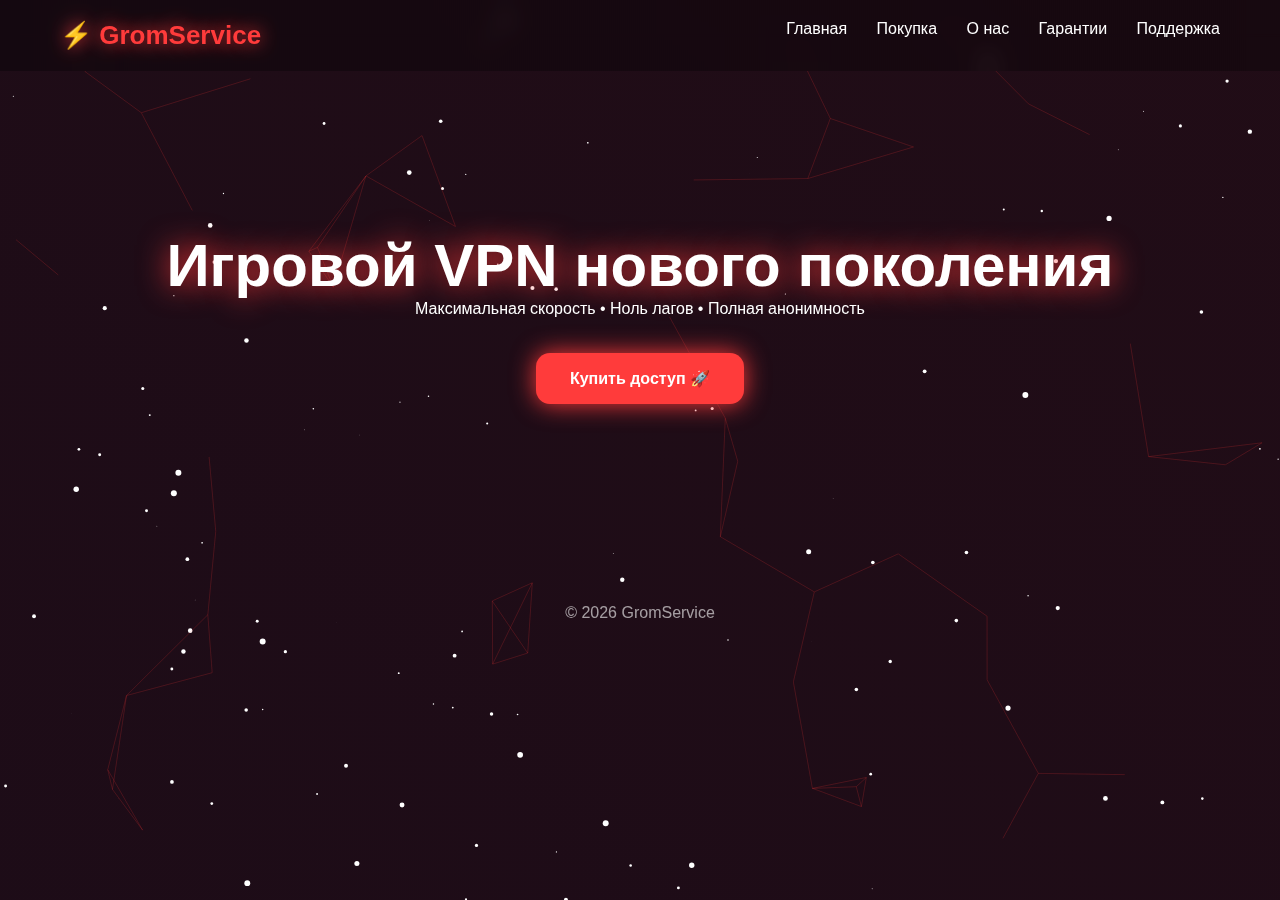
<file: index.html>
<!DOCTYPE html>
<html lang="ru">
<head>
    <meta charset="UTF-8">
    <title>GromService</title>
    <link rel="stylesheet" href="style.css">
</head>
<body>

<header>
    <div class="logo">⚡ GromService</div>
    <nav>
        <a href="index.html">Главная</a>
        <a href="buy.html">Покупка</a>
        <a href="about.html">О нас</a>
        <a href="guarantees.html">Гарантии</a>
        <a href="contacts.html">Поддержка</a>
    </nav>
</header>

<section class="hero">
    <h1>Игровой VPN нового поколения</h1>
    <p>Максимальная скорость • Ноль лагов • Полная анонимность</p>
    <a href="buy.html" class="btn">Купить доступ 🚀</a>
</section>

<footer>© 2026 GromService</footer>

<script src="app.js"></script>
</body>
</html>
</file>
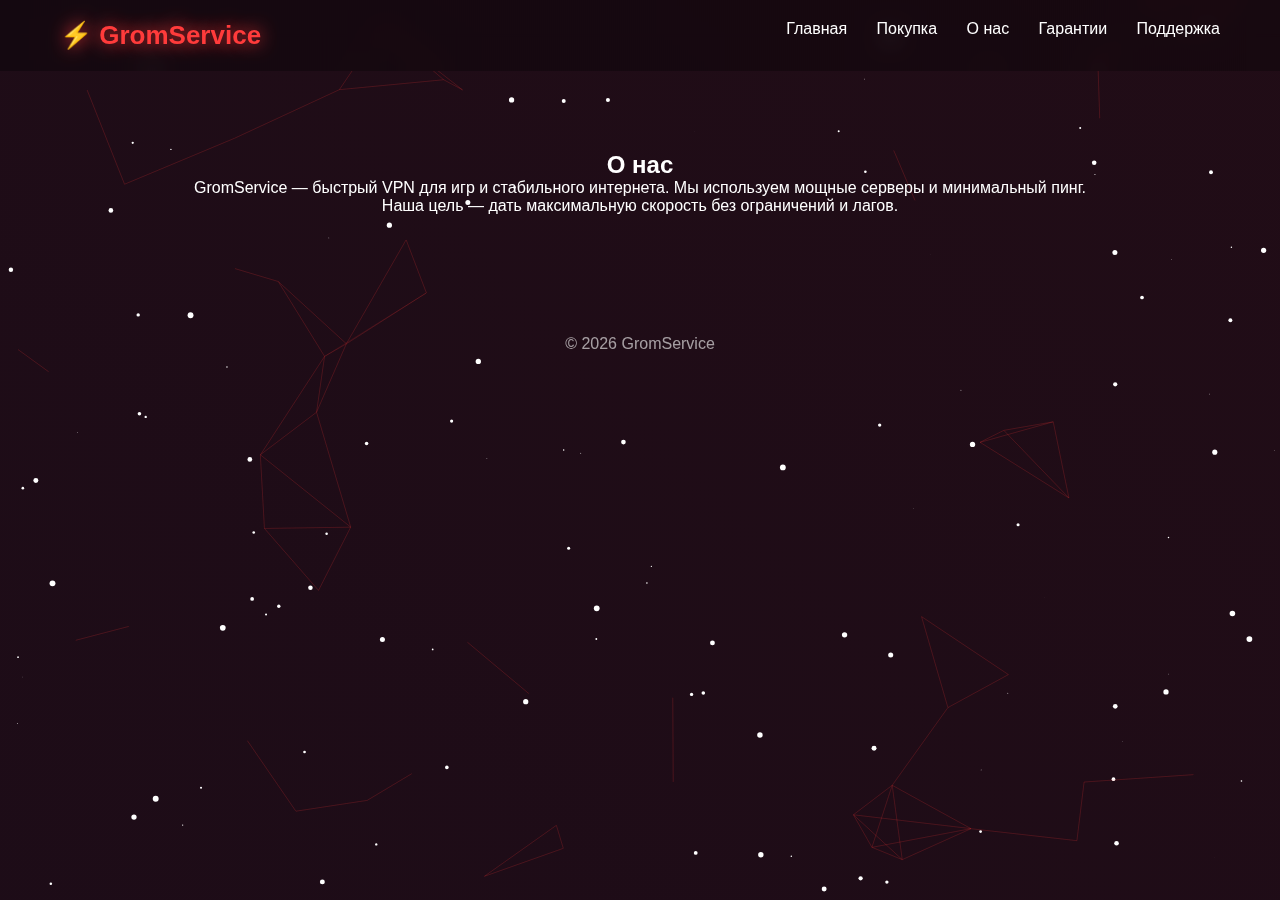
<file: about.html>
<!DOCTYPE html>
<html lang="ru">
<head>
<meta charset="UTF-8">
<title>О нас</title>
<link rel="stylesheet" href="style.css">
</head>
<body>

<header>
<div class="logo">⚡ GromService</div>
<nav>
<a href="index.html">Главная</a>
<a href="buy.html">Покупка</a>
<a href="about.html">О нас</a>
<a href="guarantees.html">Гарантии</a>
<a href="contacts.html">Поддержка</a>
</nav>
</header>

<section>
<h2>О нас</h2>
<p>
GromService — быстрый VPN для игр и стабильного интернета.
Мы используем мощные серверы и минимальный пинг.
</p>
<p>
Наша цель — дать максимальную скорость без ограничений и лагов.
</p>
</section>

<footer>© 2026 GromService</footer>
<script src="app.js"></script>
</body>
</html>
</file>
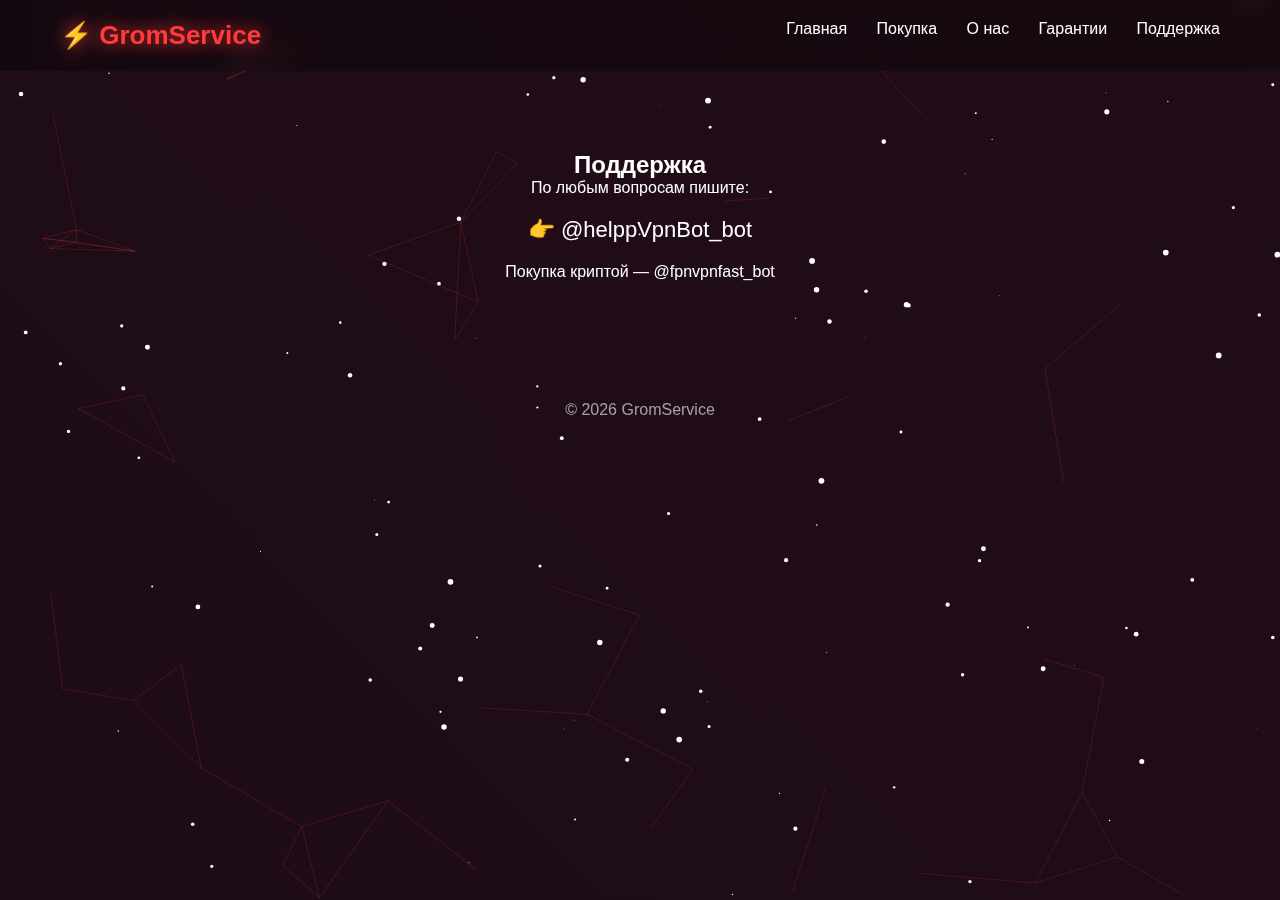
<file: contacts.html>
<!DOCTYPE html>
<html lang="ru">
<head>
<meta charset="UTF-8">
<title>Поддержка</title>
<link rel="stylesheet" href="style.css">
</head>
<body>

<header>
<div class="logo">⚡ GromService</div>
<nav>
<a href="index.html">Главная</a>
<a href="buy.html">Покупка</a>
<a href="about.html">О нас</a>
<a href="guarantees.html">Гарантии</a>
<a href="contacts.html">Поддержка</a>
</nav>
</header>

<section>
<h2>Поддержка</h2>
<p>По любым вопросам пишите:</p>

<p style="font-size:22px;margin-top:20px;">
👉 @helppVpnBot_bot
</p>

<p style="margin-top:20px;">
Покупка криптой — @fpnvpnfast_bot
</p>

</section>

<footer>© 2026 GromService</footer>
<script src="app.js"></script>
</body>
</html>
</file>
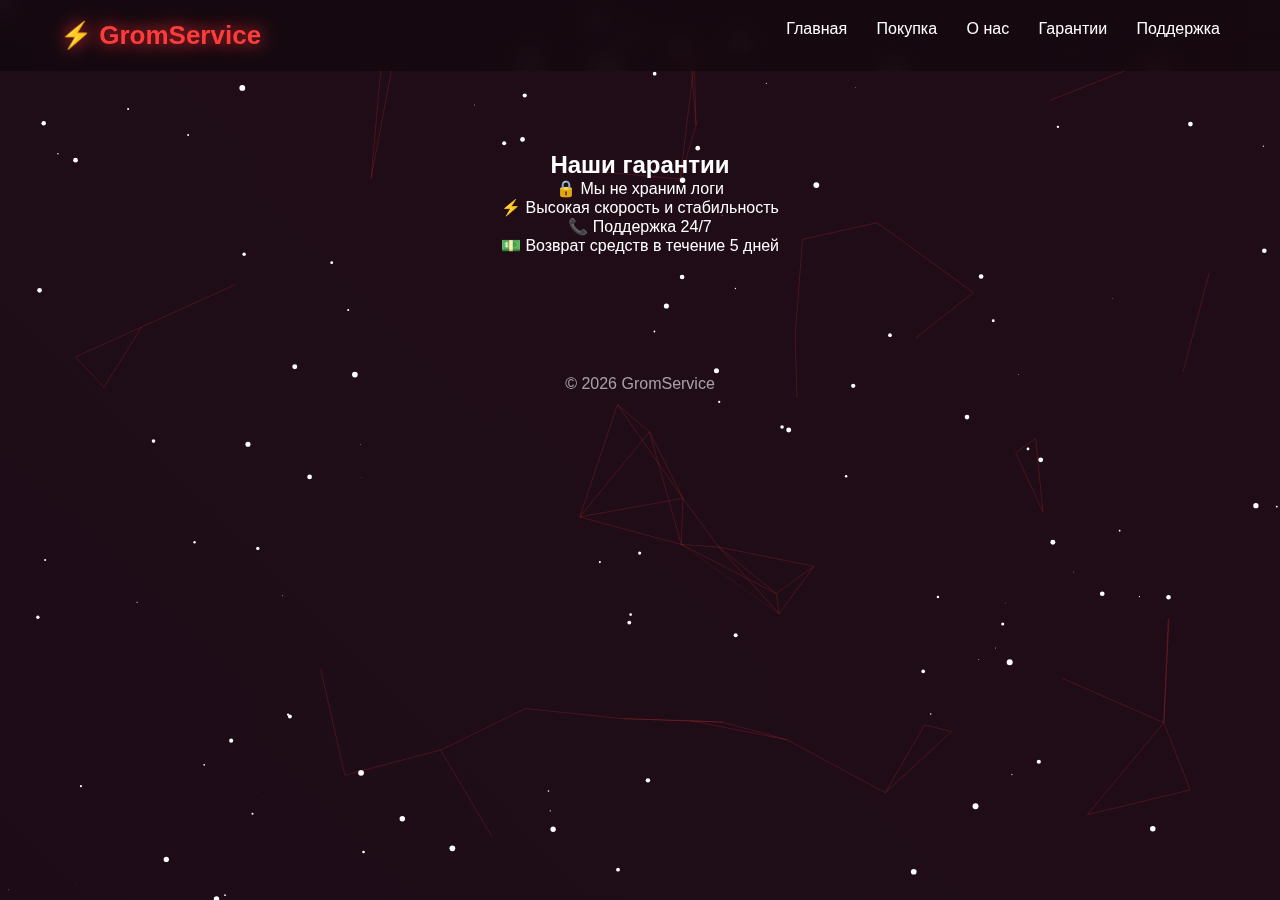
<file: guarantees.html>
<!DOCTYPE html>
<html lang="ru">
<head>
<meta charset="UTF-8">
<title>Гарантии</title>
<link rel="stylesheet" href="style.css">
</head>
<body>

<header>
<div class="logo">⚡ GromService</div>
<nav>
<a href="index.html">Главная</a>
<a href="buy.html">Покупка</a>
<a href="about.html">О нас</a>
<a href="guarantees.html">Гарантии</a>
<a href="contacts.html">Поддержка</a>
</nav>
</header>

<section>
<h2>Наши гарантии</h2>

<p>🔒 Мы не храним логи</p>
<p>⚡ Высокая скорость и стабильность</p>
<p>📞 Поддержка 24/7</p>
<p>💵 Возврат средств в течение 5 дней</p>

</section>

<footer>© 2026 GromService</footer>
<script src="app.js"></script>
</body>
</html>
</file>
<file: style.css>
* {
    margin: 0;
    padding: 0;
    box-sizing: border-box;
    font-family: 'Segoe UI', sans-serif;
}

body {
    color: white;
    overflow-x: hidden;
}

/* 🌈 переливающийся фон */
body::before {
    content: "";
    position: fixed;
    width: 200%;
    height: 200%;
    background: linear-gradient(45deg,
        #0b0f1f,
        #1b0c18,
        #2a0d14,
        #120b1f);
    background-size: 600% 600%;
    animation: bgmove 20s ease infinite;
    z-index: -4;
}

@keyframes bgmove {
    0%{background-position:0%}
    50%{background-position:100%}
    100%{background-position:0%}
}

/* canvas слои */
canvas {
    position: fixed;
    top: 0;
    left: 0;
    z-index: -3;
}

/* HEADER */
header {
    display: flex;
    justify-content: space-between;
    padding: 20px 60px;
    backdrop-filter: blur(12px);
    background: rgba(0,0,0,0.3);
}

.logo {
    font-size: 26px;
    font-weight: bold;
    color: #ff3b3b;
    text-shadow: 0 0 18px #ff3b3b;
}

nav a {
    margin-left: 25px;
    text-decoration: none;
    color: white;
    transition: .25s;
}

nav a:hover {
    color: #ff3b3b;
}

/* HERO */
.hero {
    text-align: center;
    padding: 160px 20px;
}

.hero h1 {
    font-size: 60px;
    text-shadow: 0 0 30px #ff3b3b;
}

.btn {
    display: inline-block;
    margin-top: 35px;
    padding: 16px 34px;
    border-radius: 14px;
    background: #ff3b3b;
    box-shadow: 0 0 25px #ff3b3b;
    transition: .3s;
    text-decoration: none;
    color: white;
    font-weight: bold;
}

.btn:hover {
    transform: scale(1.1);
}

/* ТАРИФЫ */
.cards {
    display: grid;
    grid-template-columns: repeat(auto-fit, minmax(220px,1fr));
    gap: 25px;
    padding: 60px;
}

.card {
    background: rgba(255,255,255,0.06);
    backdrop-filter: blur(16px);
    border-radius: 18px;
    padding: 30px;
    text-align: center;
    cursor: pointer;
    transition: .3s;
}

.card:hover {
    transform: translateY(-6px);
}

.card.active {
    box-shadow: 0 0 30px #ff3b3b;
    border: 2px solid #ff3b3b;
}

.price {
    font-size: 22px;
    color: #ff3b3b;
    margin-top: 10px;
}

section {
    padding: 80px 20px;
    text-align: center;
    max-width: 1100px;
    margin: auto;
}

footer {
    padding: 40px;
    text-align: center;
    opacity: .6;
}
</file>
